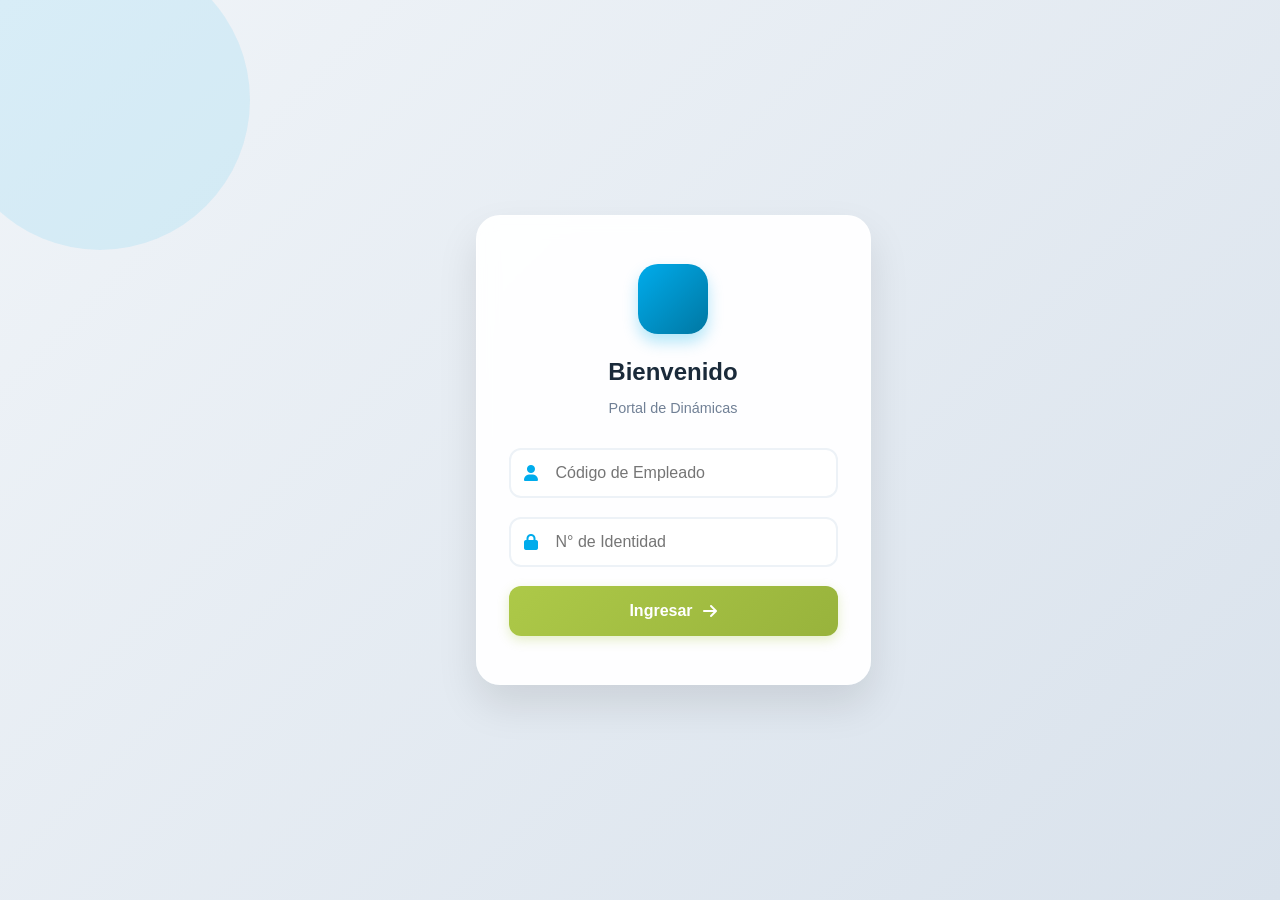
<file: index.html>
<!DOCTYPE html>
<html lang="es">
<head>
    <meta charset="UTF-8">
    <meta name="viewport" content="width=device-width, initial-scale=1.0">
    <title>Acceso | Sistema de Dinámicas</title>
    <link rel="stylesheet" href="style.css">
    <link rel="stylesheet" href="https://cdnjs.cloudflare.com/ajax/libs/font-awesome/6.0.0/css/all.min.css">
    <script src="script.js" defer></script>
</head>
<body>
    <div class="background-overlay"></div>
    <div class="login-container">
        <div class="login-card">
            <div class="header-icon">
                <i class="fas fa-shield-halved"></i>
            </div>
            <h2>Bienvenido</h2>
            <p>Portal de Dinámicas</p>
            
            <form id="loginForm">
                <div class="input-group">
                    <i class="fas fa-user"></i>
                    <input type="text" id="codigo" placeholder="Código de Empleado" required>
                </div>
                <div class="input-group">
                    <i class="fas fa-lock"></i>
                    <input type="password" id="documento" placeholder="N° de Identidad" required>
                </div>
                <button type="submit" id="btnLogin">
                    <span>Ingresar</span>
                    <i class="fas fa-arrow-right"></i>
                </button>
            </form>
            <div id="mensaje" class="error-msg"></div>
        </div>
    </div>
</body>
</html>
<audio> </audio>
<footer>
    <data>

    </data>
</file>
<file: style.css>
:root {
    --azul-principal: #00acec;
    --verde-exito: #adc948;
    --azul-oscuro: #0077a2;
    --blanco: #ffffff;
    --error: #ff4757;
}

body {
    margin: 0;
    padding: 0;
    font-family: 'Segoe UI', Roboto, sans-serif;
    height: 100vh;
    display: flex;
    justify-content: center;
    align-items: center;
    /* Degradado de fondo profesional */
    background: linear-gradient(135deg, #f0f4f8 0%, #d9e2ec 100%);
    overflow: hidden;
}

/* Círculos decorativos de fondo para profundidad */
body::before {
    content: '';
    position: absolute;
    width: 300px; height: 300px;
    background: var(--azul-principal);
    border-radius: 50%;
    top: -50px; left: -50px;
    opacity: 0.1;
    z-index: -1;
}

.login-card {
    background: rgba(255, 255, 255, 0.95);
    padding: 3rem 2rem;
    border-radius: 24px;
    box-shadow: 0 20px 40px rgba(0, 0, 0, 0.1);
    width: 100%;
    max-width: 380px;
    text-align: center;
    backdrop-filter: blur(10px);
    border: 1px solid rgba(255, 255, 255, 0.3);
    transition: transform 0.3s ease;
}

.login-card:hover {
    transform: translateY(-5px);
}

.header-icon {
    width: 70px; height: 70px;
    background: linear-gradient(135deg, var(--azul-principal), var(--azul-oscuro));
    color: white;
    border-radius: 20px;
    display: flex;
    justify-content: center;
    align-items: center;
    font-size: 1.8rem;
    margin: 0 auto 1.5rem;
    box-shadow: 0 8px 15px rgba(0, 172, 236, 0.3);
}

h2 { color: #1a2a3a; margin-bottom: 0.2rem; font-weight: 700; }
p { color: #718096; font-size: 0.9rem; margin-bottom: 2rem; }

/* Inputs modernos con iconos */
.input-group {
    position: relative;
    margin-bottom: 1.2rem;
}

.input-group i {
    position: absolute;
    left: 15px;
    top: 50%;
    transform: translateY(-50%);
    color: var(--azul-principal);
}

.input-group input {
    width: 100%;
    padding: 14px 14px 14px 45px;
    border: 2px solid #edf2f7;
    border-radius: 12px;
    font-size: 1rem;
    box-sizing: border-box;
    transition: all 0.3s ease;
}

.input-group input:focus {
    outline: none;
    border-color: var(--azul-principal);
    background: #fff;
    box-shadow: 0 0 0 4px rgba(0, 172, 236, 0.1);
}

/* Botón con degradado verde */
button {
    width: 100%;
    padding: 16px;
    background: linear-gradient(135deg, var(--verde-exito), #98b33c);
    color: white;
    border: none;
    border-radius: 12px;
    font-size: 1rem;
    font-weight: 600;
    cursor: pointer;
    display: flex;
    justify-content: center;
    align-items: center;
    gap: 10px;
    transition: all 0.3s ease;
    box-shadow: 0 4px 12px rgba(173, 201, 72, 0.3);
}

button:hover {
    transform: translateY(-2px);
    box-shadow: 0 6px 15px rgba(173, 201, 72, 0.4);
    filter: brightness(1.05);
}

button:active { transform: translateY(0); }

.error-msg {
    color: var(--error);
    font-size: 0.85rem;
    margin-top: 1rem;
    font-weight: 500;
    display: none;
    padding: 10px;
    background: rgba(255, 71, 87, 0.1);
    border-radius: 8px;
}
</file>
<file: dashboard-style.css>
:root {
    --primary: #00acec;
    --success: #adc948;
    --text-main: #1e293b;
    --text-muted: #64748b;
    --bg-body: #f1f5f9;
    --white: #ffffff;
    --border: #e2e8f0;
}

body { background-color: var(--bg-body); font-family: 'Inter', sans-serif; margin: 0; }

/* Loader Overlay */
.loader-overlay {
    position: fixed; top: 0; left: 0; width: 100%; height: 100%;
    background: rgba(255,255,255,0.85); backdrop-filter: blur(4px);
    display: flex; flex-direction: column; justify-content: center; align-items: center;
    z-index: 9999; opacity: 0; pointer-events: none; transition: 0.3s;
}
.loader-overlay.active { opacity: 1; pointer-events: all; }
.spinner {
    width: 50px; height: 50px; border: 5px solid var(--border);
    border-top-color: var(--primary); border-radius: 50%;
    animation: spin 1s linear infinite; margin-bottom: 15px;
}
@keyframes spin { 100% { transform: rotate(360deg); } }

.carousel-container {
    position: relative;
    width: 100%;
    border-radius: 12px;
    overflow: hidden;
    margin-bottom: 25px;
    box-shadow: 0 4px 10px rgba(0,0,0,0.1);
    background: #f8fafc;
    display: none; /* Se oculta hasta que carguen las imágenes */
}

/* Proporciones exactas de tus imágenes */
.carousel-slides {
    position: relative;
    width: 100%;
    aspect-ratio: 1920 / 800; /* Proporción Desktop */
}

.carousel-slide {
    position: absolute;
    top: 0;
    left: 0;
    width: 100%;
    height: 100%;
    opacity: 0;
    transition: opacity 0.8s ease-in-out;
    pointer-events: none;
}

.carousel-slide.active {
    opacity: 1;
    pointer-events: auto;
}

.banner-img {
    width: 100%;
    height: 100%;
    object-fit: cover;
}

/* Flechas de navegación */
.carousel-btn {
    position: absolute;
    top: 50%;
    transform: translateY(-50%);
    background: rgba(0,0,0,0.3);
    color: white;
    border: none;
    width: 40px;
    height: 40px;
    border-radius: 50%;
    cursor: pointer;
    z-index: 10;
    font-size: 1.2rem;
    display: flex;
    align-items: center;
    justify-content: center;
    transition: background 0.3s, transform 0.2s;
    backdrop-filter: blur(4px);
}

.carousel-btn:hover { background: rgba(0,0,0,0.7); transform: translateY(-50%) scale(1.1); }
.carousel-btn.prev { left: 15px; }
.carousel-btn.next { right: 15px; }

/* Puntos de navegación inferiores */
.carousel-dots {
    position: absolute;
    bottom: 15px;
    left: 50%;
    transform: translateX(-50%);
    display: flex;
    gap: 8px;
    z-index: 10;
}

.carousel-dot {
    width: 10px;
    height: 10px;
    border-radius: 50%;
    background: rgba(255,255,255,0.4);
    cursor: pointer;
    transition: background 0.3s, transform 0.2s;
}

.carousel-dot.active { background: rgba(255,255,255,1); transform: scale(1.2); }

/* Adaptación para Celulares */
.banner-mobile { display: none; }

@media (max-width: 768px) {
    .carousel-slides { aspect-ratio: 1080 / 1350; /* Proporción Mobile */ }
    .banner-desktop { display: none; }
    .banner-mobile { display: block; }
    .carousel-btn { width: 35px; height: 35px; font-size: 1rem; }
}

/* Header y Cards */
.top-bar { background: var(--white); padding: 0.75rem 2rem; display: flex; justify-content: space-between; align-items: center; border-bottom: 1px solid var(--border); position: sticky; top: 0; z-index: 100; }
.brand { display: flex; align-items: center; gap: 12px; }
.logo-icon { background: var(--primary); color: white; padding: 8px; border-radius: 10px; }
.logout-pill { background: #fff1f2; color: #e11d48; border: none; width: 40px; height: 40px; border-radius: 10px; cursor: pointer; transition: 0.2s; }
.logout-pill:hover { transform: scale(1.05); }

.dashboard-body { max-width: 1000px; margin: 2rem auto; padding: 0 1.5rem; }
.view-switcher { display: flex; gap: 10px; margin-bottom: 2rem; }
.tab-btn { padding: 12px 24px; border: 1px solid var(--border); background: var(--white); border-radius: 12px; cursor: pointer; color: var(--text-muted); font-weight: 600; transition: 0.3s;}
.tab-btn.active { background: var(--primary); color: white; border-color: var(--primary); box-shadow: 0 4px 12px rgba(0, 172, 236, 0.25); }

.stats-grid { display: grid; grid-template-columns: repeat(auto-fit, minmax(200px, 1fr)); gap: 1.5rem; margin-bottom: 2rem; }
.stat-card { background: var(--white); padding: 1.5rem; border-radius: 16px; border: 1px solid var(--border); box-shadow: 0 4px 15px rgba(0,0,0,0.02); }
.stat-label { color: var(--text-muted); font-size: 0.85rem; text-transform: uppercase; }
.stat-value { font-size: 2rem; font-weight: 800; color: var(--primary); }
.stat-value.small { font-size: 1.25rem; }

.date-input { border: none; background: transparent; color: var(--primary); font-size: 1.25rem; font-weight: 800; outline: none; cursor: pointer; font-family: inherit;}
.content-card { background: var(--white); border-radius: 16px; border: 1px solid var(--border); overflow: hidden; box-shadow: 0 4px 15px rgba(0,0,0,0.02); }

/* Tabla Clásica (Comisiones) */
.main-table { width: 100%; border-collapse: collapse; table-layout: fixed; }
.main-table th { background: #f8fafc; padding: 16px; text-align: left; font-size: 0.75rem; color: var(--text-muted); border-bottom: 1px solid var(--border); }
.main-table td { padding: 15px; border-bottom: 1px solid #f1f5f9; vertical-align: middle; }
.main-table tbody tr { transition: background-color 0.2s; }
.main-table tbody tr:hover { background-color: #f8fafc; }
.main-table th:nth-child(1), .main-table td:nth-child(1) { width: 60%; }
.main-table th:nth-child(2), .main-table td:nth-child(2) { width: 40%; text-align: right; }

/* Acordeón de Dinámicas (Desplegables) */
.table-header-grid { display: grid; grid-template-columns: 35% 40% 25%; padding: 0 20px 15px; border-bottom: 1px solid var(--border); font-size: 0.75rem; color: var(--text-muted); text-transform: uppercase; margin-bottom: 15px;}
.text-center { text-align: center; }
.text-right { text-align: right; }

.accordion-item { border: 1px solid var(--border); border-radius: 12px; margin-bottom: 15px; background: var(--white); overflow: hidden; }
.accordion-header { padding: 15px 20px; background: #f8fafc; cursor: pointer; display: flex; justify-content: space-between; align-items: center; transition: background 0.2s; }
.accordion-header:hover { background: #f1f5f9; }
.acc-icon { transition: transform 0.3s; margin-right: 10px; color: var(--primary); }
.accordion-item.active .acc-icon { transform: rotate(180deg); }
.accordion-content { display: none; padding: 0; }
.accordion-item.active .accordion-content { display: block; border-top: 1px solid var(--border); }

.product-row { display: grid; grid-template-columns: 35% 40% 25%; padding: 15px 20px; border-bottom: 1px solid #f1f5f9; align-items: center; }
.product-row:last-child { border-bottom: none; }
.prod-name { font-weight: 600; font-size: 0.85rem; color: var(--text-main); }

.progress-wrapper-cell { display: flex; flex-direction: column; align-items: center; gap: 4px; }
.progress-container { width: 100%; max-width: 200px; background: #e2e8f0; height: 8px; border-radius: 10px; overflow: hidden; }
.progress-bar { height: 100%; transition: width 0.5s ease; }

.hidden { display: none; }

/* Diseño Responsive (Móviles) */
@media (max-width: 768px) {
    .dashboard-body { padding: 0 1rem; margin-top: 1rem; }
    .top-bar { flex-direction: column; gap: 15px; padding: 1rem; }
    .user-profile { width: 100%; justify-content: space-between; }
    .view-switcher { flex-direction: column; }
    .tab-btn { width: 100%; text-align: center; }
    
    .table-header-grid { display: none; } /* Ocultar cabeceras en móvil */
    .product-row { grid-template-columns: 1fr; gap: 10px; text-align: center; }
    .progress-wrapper-cell { align-items: center; }
    .text-right { text-align: center; }
    .accordion-header { flex-direction: column; gap: 5px; text-align: center; }
}

/* --- ESTILOS PROFESIONALES PARA EL USUARIO --- */
.user-profile {
    display: flex;
    align-items: center;
    gap: 15px;
    max-width: 60%; /* Evita que empuje el logo */
}

.user-info {
    display: flex;
    flex-direction: column;
    align-items: flex-end;
    overflow: hidden; /* Clave para nombres largos */
}

#userName {
    font-size: 1rem;
    color: var(--text-main);
    white-space: nowrap;
    overflow: hidden;
    text-overflow: ellipsis;
    max-width: 100%;
}

.badge-cargo {
    font-size: 0.7rem;
    background: #e0f2fe;
    color: #0284c7;
    padding: 2px 8px;
    border-radius: 12px;
    font-weight: 700;
    text-transform: uppercase;
    margin: 3px 0;
    white-space: nowrap;
}

#pdv {
    font-size: 0.8rem;
    color: var(--text-muted);
    white-space: nowrap;
    overflow: hidden;
    text-overflow: ellipsis;
    max-width: 100%;
}

/* --- RESPONSIVE MEJORADO --- */
@media (max-width: 768px) {
    .user-profile {
        max-width: 100%;
        width: 100%;
        justify-content: space-between;
    }
    .user-info {
        align-items: flex-start; /* Alineamos a la izquierda en móviles */
        width: calc(100% - 60px); /* Deja espacio para el botón de salir */
    }
}
</file>
